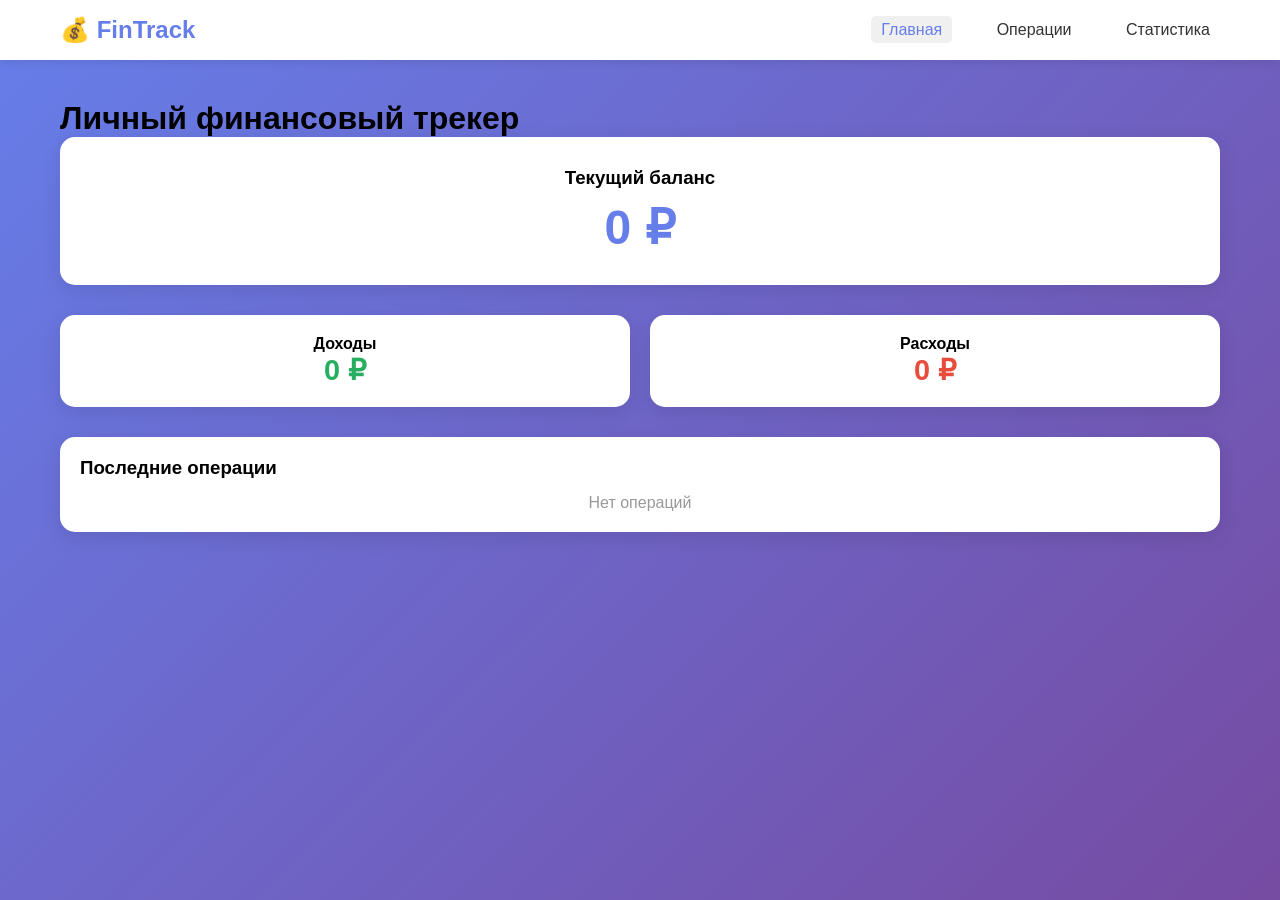
<file: index.html>
<!DOCTYPE html>
<html lang="ru">
<head>
    <meta charset="UTF-8">
    <meta name="viewport" content="width=device-width, initial-scale=1.0">
    <title>FinTrack - Главная</title>
    <link rel="stylesheet" href="style.css">
</head>
<body>
    <nav class="navbar">
        <div class="nav-container">
            <a href="index.html" class="logo">💰 FinTrack</a>
            <div class="nav-links">
                <a href="index.html" class="active">Главная</a>
                <a href="transactions.html">Операции</a>
                <a href="statistics.html">Статистика</a>
            </div>
        </div>
    </nav>

    <main class="container">
        <h1>Личный финансовый трекер</h1>
        
        <div class="balance-card">
            <h3>Текущий баланс</h3>
            <div class="balance-amount" id="balance">0 ₽</div>
        </div>

        <div class="summary-cards">
            <div class="card income-card">
                <h4>Доходы</h4>
                <div class="amount" id="totalIncome">0 ₽</div>
            </div>
            <div class="card expense-card">
                <h4>Расходы</h4>
                <div class="amount" id="totalExpense">0 ₽</div>
            </div>
        </div>

        <div class="recent-transactions">
            <h3>Последние операции</h3>
            <div id="recentList" class="transactions-list"></div>
        </div>
    </main>

    <script src="script.js"></script>
</body>
</html>
</file>
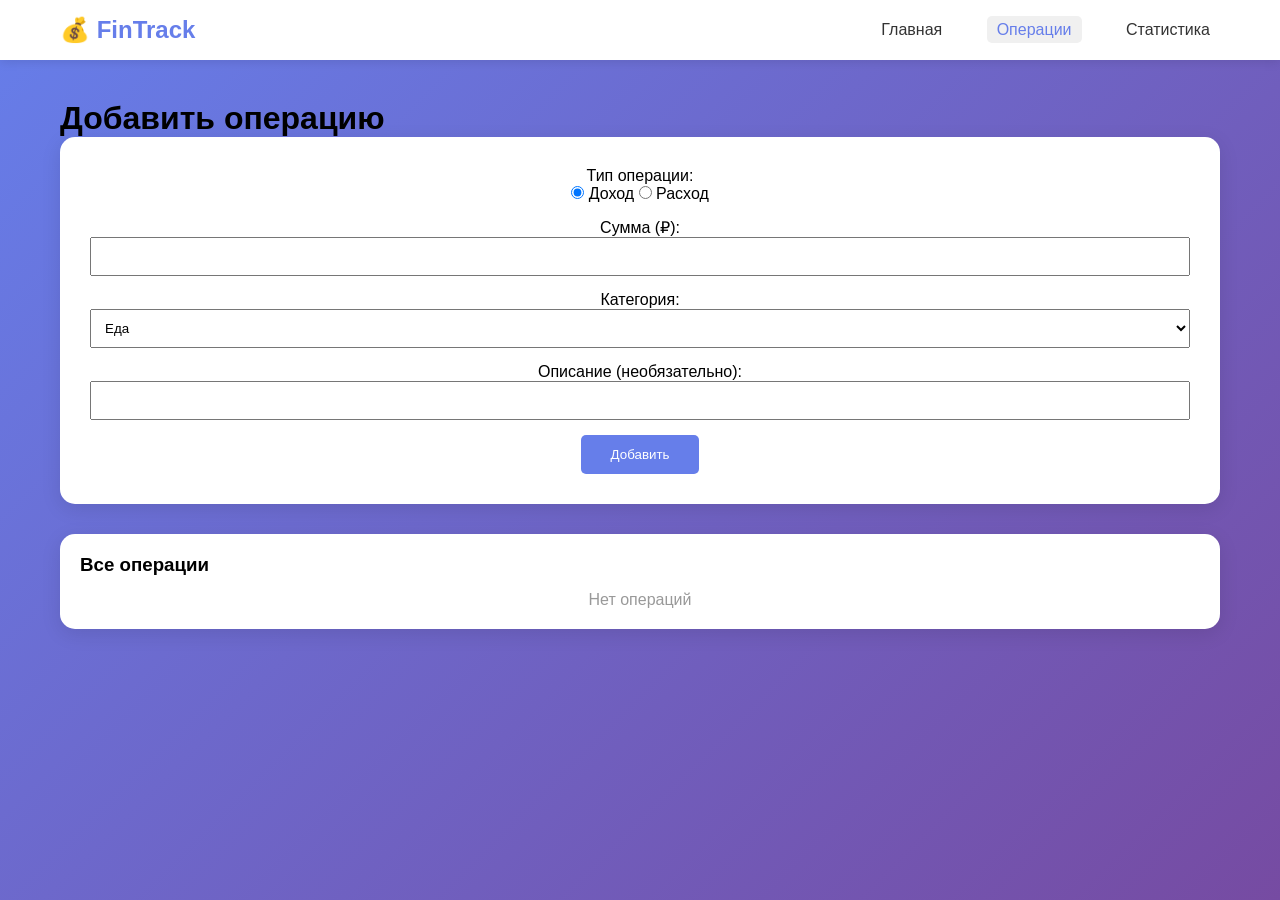
<file: transactions.html>
<!DOCTYPE html>
<html lang="ru">
<head>
    <meta charset="UTF-8">
    <meta name="viewport" content="width=device-width, initial-scale=1.0">
    <title>FinTrack - Операции</title>
    <link rel="stylesheet" href="style.css">
</head>
<body>
    <nav class="navbar">
        <div class="nav-container">
            <a href="index.html" class="logo">💰 FinTrack</a>
            <div class="nav-links">
                <a href="index.html">Главная</a>
                <a href="transactions.html" class="active">Операции</a>
                <a href="statistics.html">Статистика</a>
            </div>
        </div>
    </nav>

    <main class="container">
        <h1>Добавить операцию</h1>
        
        <div class="balance-card">
            <form id="transactionForm">
                <div style="margin-bottom: 15px;">
                    <label>Тип операции:</label><br>
                    <label><input type="radio" name="type" value="income" checked> Доход</label>
                    <label><input type="radio" name="type" value="expense"> Расход</label>
                </div>
                
                <div style="margin-bottom: 15px;">
                    <label>Сумма (₽):</label><br>
                    <input type="number" id="amount" required step="0.01" style="width: 100%; padding: 10px;">
                </div>
                
                <div style="margin-bottom: 15px;">
                    <label>Категория:</label><br>
                    <select id="category" style="width: 100%; padding: 10px;">
                        <option value="Еда">Еда</option>
                        <option value="Транспорт">Транспорт</option>
                        <option value="Развлечения">Развлечения</option>
                        <option value="Зарплата">Зарплата</option>
                        <option value="Другое">Другое</option>
                    </select>
                </div>
                
                <div style="margin-bottom: 15px;">
                    <label>Описание (необязательно):</label><br>
                    <input type="text" id="description" style="width: 100%; padding: 10px;">
                </div>
                
                <button type="submit" style="background: #667eea; color: white; padding: 12px 30px; border: none; border-radius: 5px; cursor: pointer;">Добавить</button>
            </form>
        </div>
        
        <div class="recent-transactions">
            <h3>Все операции</h3>
            <div id="allTransactionsList" class="transactions-list"></div>
        </div>
    </main>

    <script src="script.js"></script>
    <script src="transactions.js"></script>
</body>
</html>
</file>
<file: style.css>
* {
    margin: 0;
    padding: 0;
    box-sizing: border-box;
}

body {
    font-family: 'Segoe UI', Tahoma, Geneva, Verdana, sans-serif;
    background: linear-gradient(135deg, #667eea 0%, #764ba2 100%);
    min-height: 100vh;
}

.navbar {
    background: white;
    box-shadow: 0 2px 10px rgba(0,0,0,0.1);
    padding: 1rem 0;
}

.nav-container {
    max-width: 1200px;
    margin: 0 auto;
    display: flex;
    justify-content: space-between;
    align-items: center;
    padding: 0 20px;
}

.logo {
    font-size: 1.5rem;
    font-weight: bold;
    color: #667eea;
    text-decoration: none;
}

.nav-links a {
    text-decoration: none;
    color: #333;
    margin-left: 30px;
    padding: 5px 10px;
    transition: 0.3s;
}

.nav-links a:hover, .nav-links a.active {
    color: #667eea;
    background: #f0f0f0;
    border-radius: 5px;
}

.container {
    max-width: 1200px;
    margin: 40px auto;
    padding: 0 20px;
}

.balance-card {
    background: white;
    border-radius: 15px;
    padding: 30px;
    text-align: center;
    margin-bottom: 30px;
    box-shadow: 0 5px 20px rgba(0,0,0,0.1);
}

.balance-amount {
    font-size: 3rem;
    font-weight: bold;
    color: #667eea;
    margin-top: 10px;
}

.summary-cards {
    display: grid;
    grid-template-columns: 1fr 1fr;
    gap: 20px;
    margin-bottom: 30px;
}

.card {
    background: white;
    border-radius: 15px;
    padding: 20px;
    text-align: center;
    box-shadow: 0 5px 20px rgba(0,0,0,0.1);
}

.income-card .amount {
    color: #27ae60;
    font-size: 1.8rem;
    font-weight: bold;
}

.expense-card .amount {
    color: #e74c3c;
    font-size: 1.8rem;
    font-weight: bold;
}

.recent-transactions {
    background: white;
    border-radius: 15px;
    padding: 20px;
    box-shadow: 0 5px 20px rgba(0,0,0,0.1);
}

.transactions-list {
    margin-top: 15px;
}

.transaction-item {
    display: flex;
    justify-content: space-between;
    padding: 10px;
    border-bottom: 1px solid #eee;
}

/* Адаптивность */
@media (max-width: 768px) {
    .nav-container {
        flex-direction: column;
        gap: 10px;
    }
    
    .nav-links a {
        margin: 0 10px;
    }
    
    .summary-cards {
        grid-template-columns: 1fr;
    }
    
    .balance-amount {
        font-size: 2rem;
    }
}
</file>
